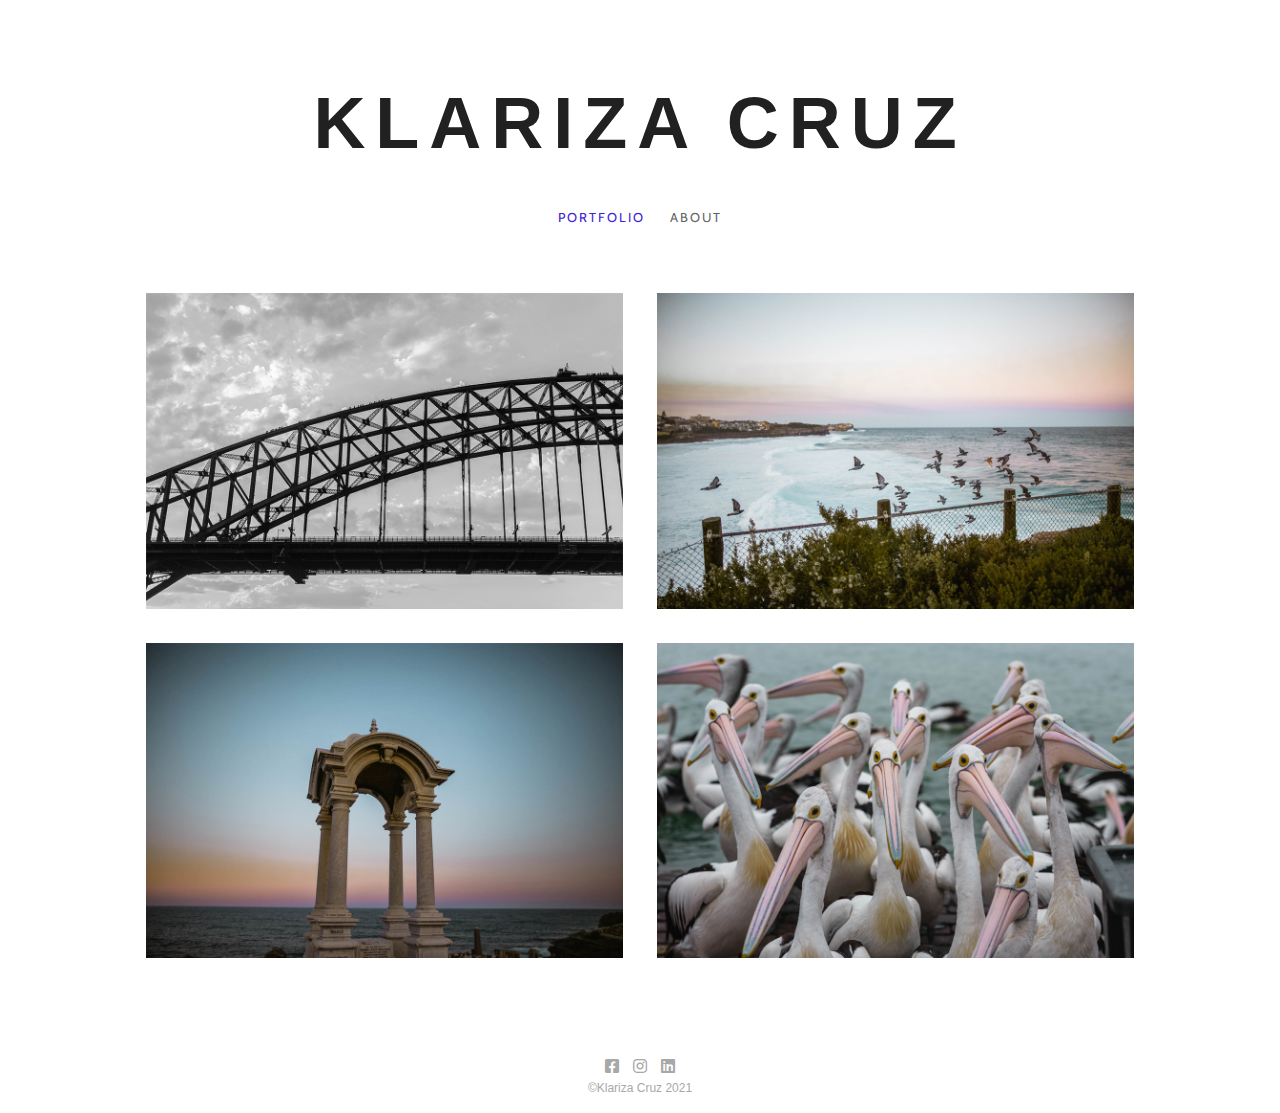
<file: index.html>
<!DOCTYPE html>

<html lang="en">
<head>
	<meta charset="utf-8">

	<title>Portfolio - Klariza</title>
	<meta name="description" content="I'm Klariza Cruz a marketing coordinator and social media manager. Please take a look at my portfolio.">
	<meta name="author" content="Klariza Cruz">
	<meta name="viewport" content="width=device-width, initial-scale=1.0">

	<link rel="preconnect" href="https://fonts.gstatic.com">
	<link href="https://fonts.googleapis.com/css2?family=Cabin&display=swap" rel="stylesheet">
	<link rel="stylesheet" type="text/css" href="css/bootstrap.min.css">
	<link rel="stylesheet" type="text/css" href="css/all.min.css">
	<link rel="stylesheet"type="text/css"  href="css/style.css">
	
	<link rel="apple-touch-icon" sizes="180x180" href="img/apple-touch-icon.png">
    <link rel="icon" type="image/png" sizes="32x32" href="img/favicon-32x32.png">
    <link rel="icon" type="image/png" sizes="16x16" href="img/favicon-16x16.png">

</head>

<body>
	<header class="container">
		<div id="bg-toggle"><a href="#" onclick="toggleNav()"><i id="icon" class="fas fa-bars"></i></a></div>
		<h1>Klariza Cruz</h1>
		<nav id="nav">
			<ul id="nav-list">
				<li><a href="#" class="current" >Portfolio</a></li>
				<li><a href="about.html">About</a></li>
			</ul>

		</nav>

	</header>
	<section class="container">
		<div class="row">
			<div class="col-md"><div class="img-container"><a href="socialmedia.html"><img src="img/KCP01.jpg" class="img-fluid" alt="Responsive image"></a></div></div>
			<div class="col-md"><div class="img-container"><a href="artwork.html"><img src="img/KCP02.jpg" class="img-fluid" alt="Responsive image"></a></div></div>
		</div>
		<div class="row">
			<div class="col-md"><div class="img-container"><a href="photography.html"><img src="img/KCP03.jpg" class="img-fluid" alt="Responsive image"></a></div></div>
			<div class="col-md"><div class="img-container"><a href="videography.html"><img src="img/KCP04.jpg" class="img-fluid" alt="Responsive image"></a></div></div>
		</div>
	</section>
	<footer class="container">
		<ul>
			<li><a href="https://www.facebook.com/klarizcruise/" target="_blank"><i class="fab fa-facebook-square"></i></a></li>
			<li><a href="https://www.instagram.com/klarizee/" target="_blank"><i class="fab fa-instagram"></i></a></li>
			<li><a href="https://www.linkedin.com/in/klariza-cruz-822b83127/" target="_blank"><i class="fab fa-linkedin"></i></a></li>
		</ul>
		<p>©Klariza Cruz 2021</p>
	</footer>
	<script src="js/nav.js"></script>
</body>
</html>
</file>
<file: css/style.css>
html {
  box-sizing: border-box;
}

*,
*:before,
*:after {
  box-sizing: inherit;
}

@media (min-width: 1200px) {
    .container{
        max-width: 1023px;
    }
}

body{
	font-family: "HelveticaNeue-Light", "Helvetica Neue Light", "Helvetica Neue", Helvetica, Arial, "Lucida Grande", sans-serif; 
	color: #212121;
}

body a:hover, .sub-portfolio{
	color: #3c24d6;
}

header.container{
	padding-top: 80px;
	text-align: center;
}

header h1{
	text-transform: uppercase;
	font-weight: 700;
	font-size: 72px;
	letter-spacing: 0.138889em;
}
header nav p{
	display: none;
}
header .current{
	color: #3c24d6;
	cursor: default;
}



header ul{
	padding: 25px 0 25px 0;
}

header ul li{
	display: inline-block;
	list-style: none;
	padding: 10px;
}

header ul li a{
	color: #666666;
	display: block;
	font-size: 13px;
	font-family: 'Cabin', sans-serif;
	text-decoration: none;
	text-transform: uppercase;
	line-height: 16px;
	letter-spacing: 2px;
}

header #bg-toggle{
	display: none;
}

section.container{
	text-align: center;
}

section .col-md{
	padding: 0;
}
section .col-md .img-container{
	margin: 17px;
}

section .masonry{
	margin-top: 34px;
	column-count: 3;
	column-gap: 1em;
}

section .masonry .item{
	background-color: #eee;
	display: inline-block;
	margin: 0 0 1em;
	width: 100%;
}

section .about-profile .img-wrap{
	margin-right: 25px;
}

section .about-text{
	width: 50%;
	margin: 0x 34px 0 34px;
	text-align: left;
}

section .about-text h1{
	margin-bottom: 20px;
}
section.container.contact{
	text-align: left;
}

section p, section.about ul{
	text-align: left;
	color: #424242;
	font-size: 13px;
	font-family: proxima-nova, sans-serif;
}

footer.container{
	text-align: center;
	padding-top: 80px;
}

footer ul{
	padding: 0;
	margin: 0;
}
footer ul li{
	display: inline-block;
	list-style: none;
	padding: 0;
}

footer ul li a{
	color: #a8a8a8;
	padding: 5px;
}

footer p{
	color: #a8a8a8;
	padding: 0;
	font-size: 12px;
}

@media only screen and (max-width: 1136px){
	section .masonry{
		column-count: 2;
	}
}

@media only screen and (max-width: 767px) {
	header.container{
		padding-top: 28px;
	}
	header h1{
		font-size: 41px;
	}
  	section .col-md .img-container{
   		margin: 0 1em 1em;
   	}

   	section .about-profile .img-wrap{
		margin: 0 0 17px 0;
	}

   	section .about-profile{
   		margin-top: 17px;
   		margin-bottom: 40px;
   	}
   	section .about-text{
		width: 90%;
		margin: auto;
		
	}
	
}

@media only screen and (max-width: 756px){
	section .masonry{
		column-count: 1;
	}
}

@media only screen and (max-width: 476px) {

	header h1{
		margin-top:20px;
	}
	header nav{
		margin: auto;
  		position: absolute;
 		top: 0; left: 0; bottom: 0; right: 0;
 		display: none;
 		z-index: 1;
	}

	header nav p{
		text-align: right;
		margin: 0;
		display: block;
	}

	header nav p i{
		margin: 15px 15px 0 0;
		font-size: 20px;
	}

	header ul{
		background-color: grey;
		padding-bottom: 100vw;
	}
	header ul li{
		display: block;
		padding: 15px 0;		
	}
	header ul li a{
		font-size: 20px;
	}

	header #bg-toggle{
		display: block;
		position: absolute;
		top: 10px;
		right: 15px;
		z-index: 10;
	}
}
</file>
